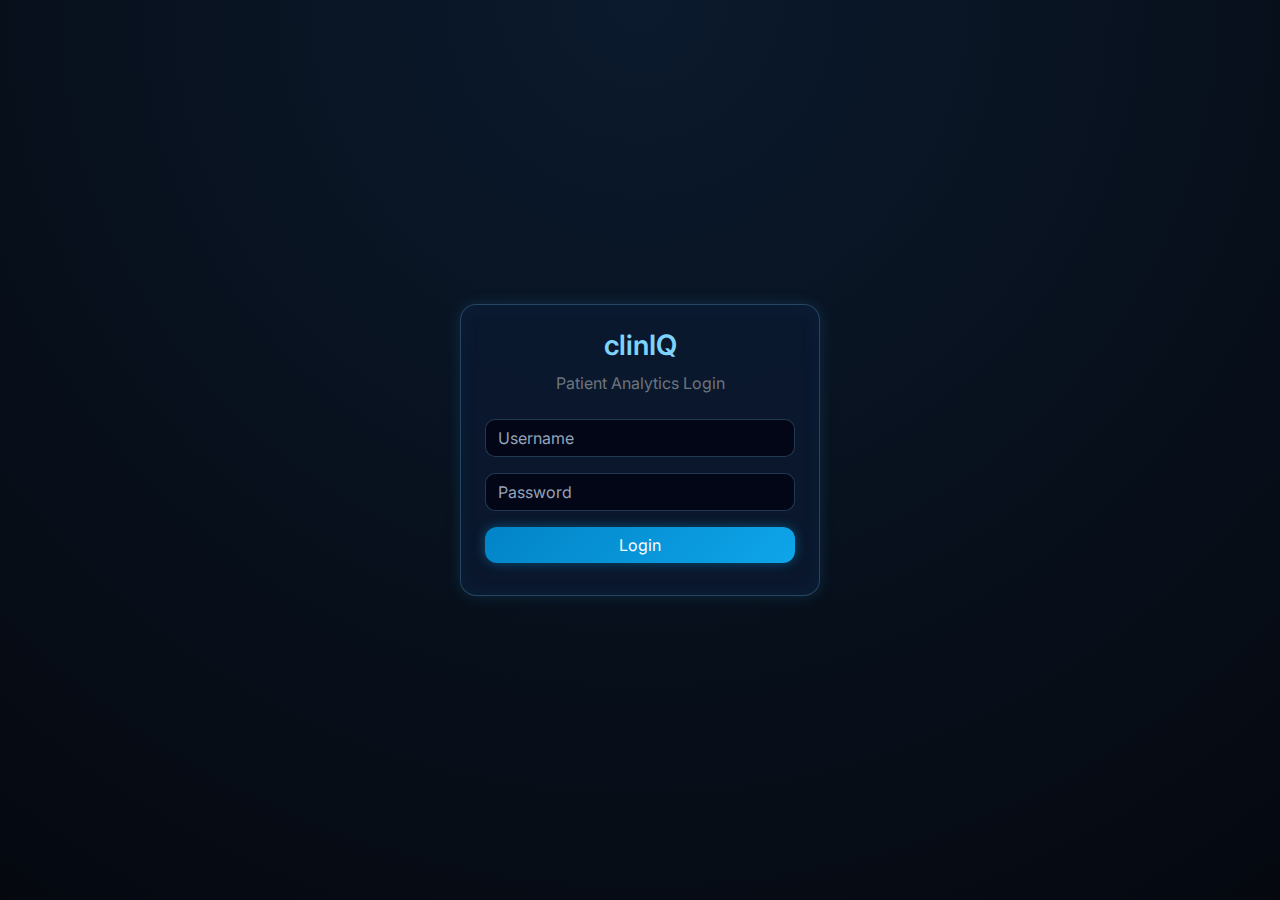
<file: index.html>
<!DOCTYPE html>
<html lang="en">
<head>
  <meta charset="UTF-8">
  <title>clinIQ | Dashboard</title>
  <meta name="viewport" content="width=device-width, initial-scale=1">

  <link href="https://fonts.googleapis.com/css2?family=Inter:wght@400;500;600&display=swap" rel="stylesheet">
  <link href="https://cdn.jsdelivr.net/npm/bootstrap@5.3.2/dist/css/bootstrap.min.css" rel="stylesheet">
  <link rel="stylesheet" href="dark-theme.css">
</head>

<body>
<script>
if (!sessionStorage.getItem("loggedIn")) {
  window.location.replace("login.html");
}
</script>

<div class="container my-5">

  <div class="d-flex justify-content-between mb-5">
    <h1>clinIQ</h1>
    <button class="btn btn-outline-danger btn-sm" onclick="logout()">Logout</button>
  </div>

  <div class="row g-4">

    <div class="col-md-4">
      <a href="basic-medical-info.html" class="text-decoration-none">
        <div class="card p-4 text-center">
          <h4>Basic Medical Info</h4>
          <p class="text-secondary mt-2">Vitals & conditions</p>
        </div>
      </a>
    </div>

    <div class="col-md-4">
      <a href="clinical-timeline.html" class="text-decoration-none">
        <div class="card p-4 text-center">
          <h4>Clinical Timeline</h4>
          <p class="text-secondary mt-2">Visits & diagnosis</p>
        </div>
      </a>
    </div>

    <div class="col-md-4">
      <a href="appointments-admissions.html" class="text-decoration-none">
        <div class="card p-4 text-center">
          <h4>Appointments</h4>
          <p class="text-secondary mt-2">Admissions & schedule</p>
        </div>
      </a>
    </div>

    <div class="col-md-4">
      <a href="operations.html" class="text-decoration-none">
        <div class="card p-4 text-center">
          <h4>Operations</h4>
          <p class="text-secondary mt-2">OT workflow</p>
        </div>
      </a>
    </div>

    <div class="col-md-4">
  <a href="doctors.html" class="text-decoration-none">
    <div class="card p-4 text-center">
      <h4>Doctors</h4>
      <p class="text-secondary mt-2">Speciality & availability</p>
    </div>
  </a>
</div>

    <div class="col-md-4">
  <a href="nursing-staff.html" class="text-decoration-none">
    <div class="card p-4 text-center">
      <h4>Nursing Staff</h4>
      <p class="text-secondary mt-2">Shifts & duty status</p>
    </div>
  </a>
</div>

    <div class="col-md-4">
  <a href="lab-tests.html" class="text-decoration-none">
    <div class="card p-4 text-center">
      <h4>Lab Tests</h4>
      <p class="text-secondary mt-2">Test status & workflow</p>
    </div>
  </a>
</div>


    <div class="col-md-4">
  <a href="reports.html" class="text-decoration-none">
    <div class="card p-4 text-center">
      <h4>Reports</h4>
      <p class="text-secondary mt-2">Patient medical reports</p>
    </div>
  </a>
</div>


    <div class="col-md-4">
  <a href="lab-technicians.html" class="text-decoration-none">
    <div class="card p-4 text-center">
      <h4>Lab Technicians</h4>
      <p class="text-secondary mt-2">Staff & availability</p>
    </div>
  </a>
</div>




  </div>
</div>

<script>
function logout() {
  sessionStorage.clear();
  window.location.replace("login.html");
}
</script>
</body>
</html>
</file>
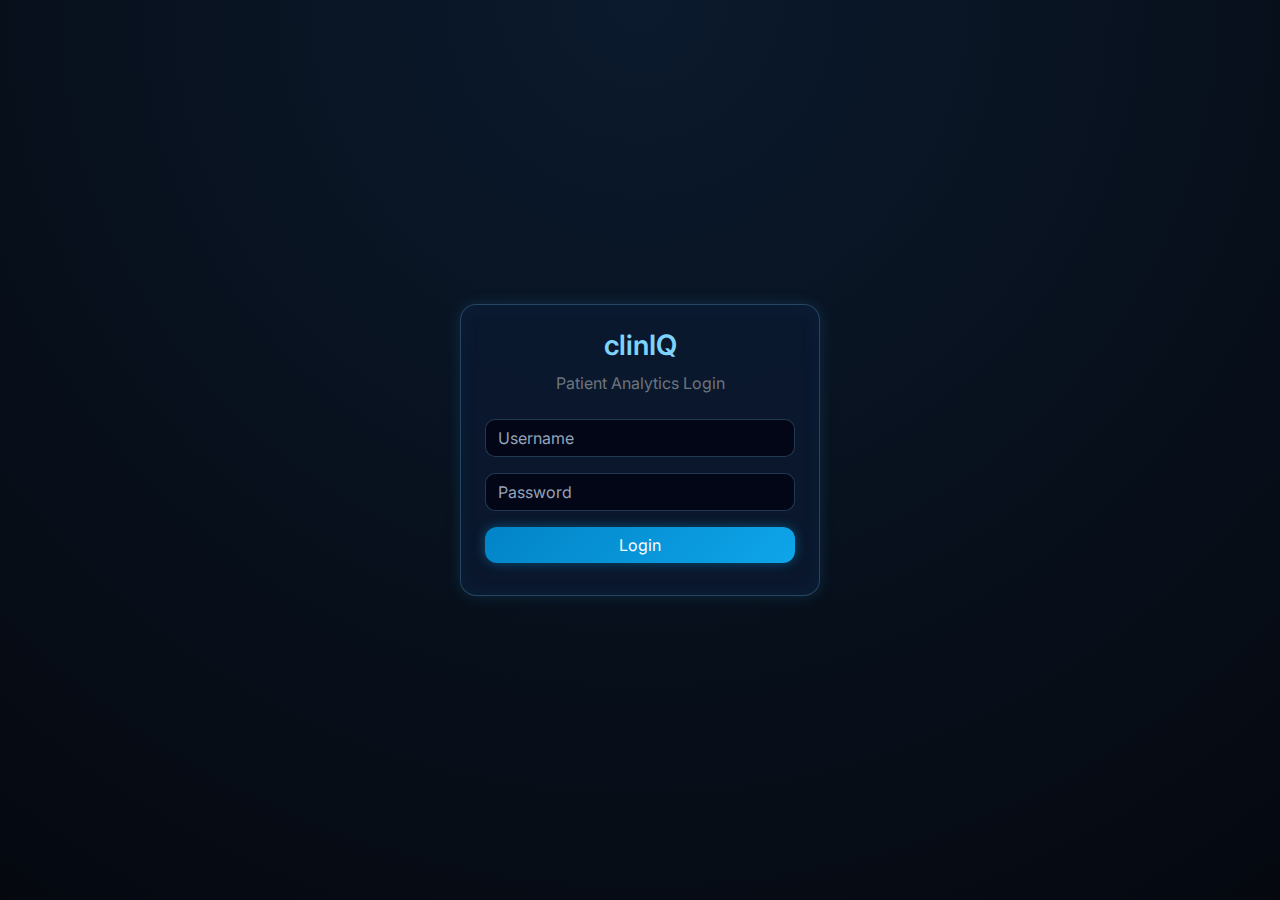
<file: appointments-admissions.html>
<!DOCTYPE html>
<html lang="en">
<head>
  <meta charset="UTF-8">
  <title>Appointments & Admissions</title>
  <meta name="viewport" content="width=device-width, initial-scale=1">

  <link href="https://cdn.jsdelivr.net/npm/bootstrap@5.3.2/dist/css/bootstrap.min.css" rel="stylesheet">
</head>

<body>
<script>
  if (localStorage.getItem("loggedIn") !== "true") {
    window.location.href = "login.html";
  }
</script>

<div class="container my-4">

  <div class="d-flex justify-content-between align-items-center mb-3">
    <h3>Appointments & Admissions</h3>
    <button class="btn btn-outline-danger btn-sm" onclick="logout()">Logout</button>
  </div>

  <input class="form-control mb-2" id="name" placeholder="Patient Name">
  <select class="form-select mb-2" id="type">
    <option>Appointment</option>
    <option>Admitted</option>
  </select>
  <button class="btn btn-primary" onclick="add()">Add</button>

  <ul class="list-group mt-3" id="list"></ul>

</div>

<script>
  let entries = JSON.parse(localStorage.getItem("entries")) || [];

  function add() {
    entries.push({ name: name.value, type: type.value });
    localStorage.setItem("entries", JSON.stringify(entries));
    render();
  }

  function render() {
    list.innerHTML = "";
    entries.forEach(e => {
      list.innerHTML += `<li class="list-group-item">${e.name} (${e.type})</li>`;
    });
  }

  function logout() {
    localStorage.removeItem("loggedIn");
    window.location.href = "login.html";
  }

  render();
</script>

</body>
</html>
</file>
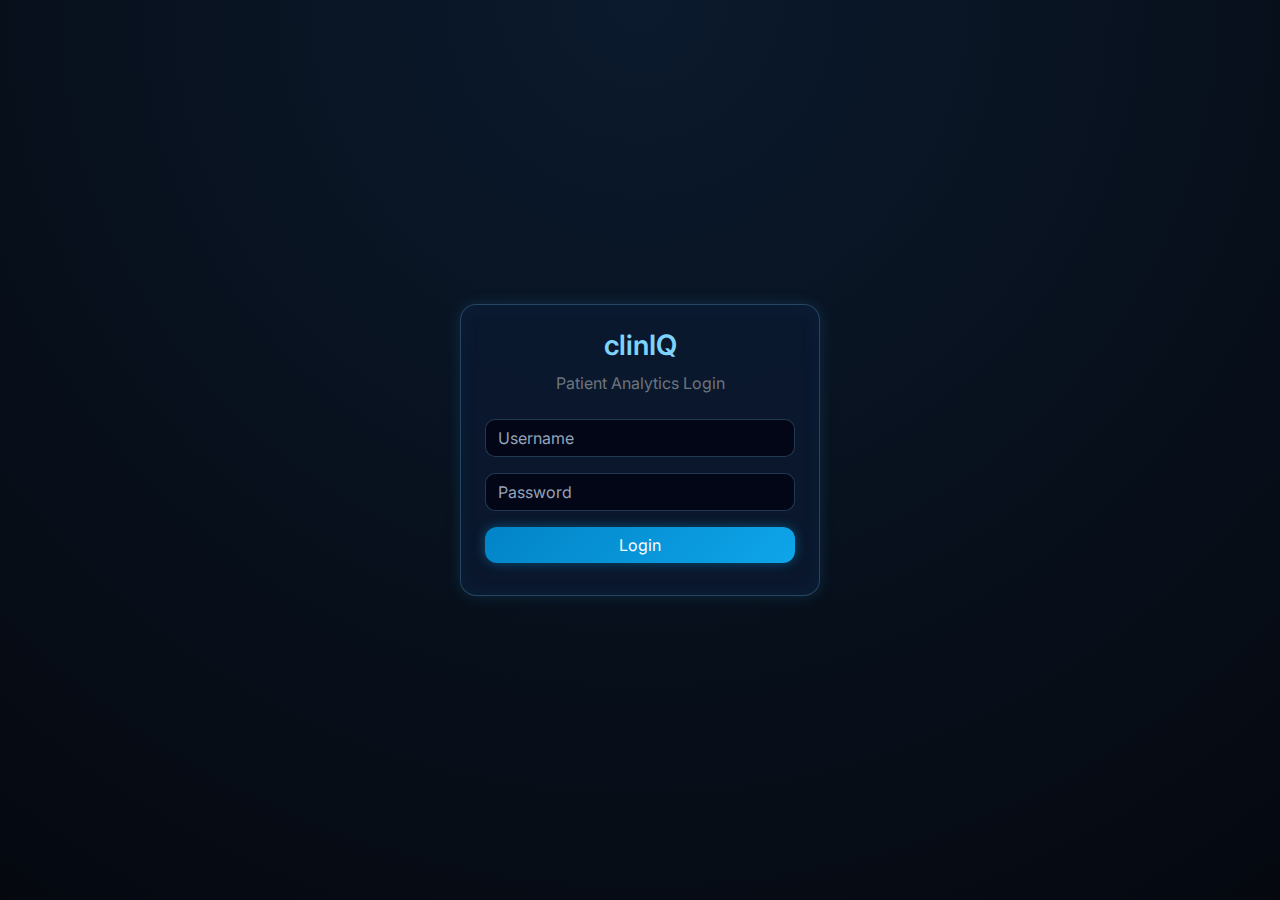
<file: basic-medical-info.html>
<!DOCTYPE html>
<html lang="en">
<head>
  <meta charset="UTF-8">
  <title>clinIQ | Medical Info</title>
  <meta name="viewport" content="width=device-width, initial-scale=1">

  <link href="https://fonts.googleapis.com/css2?family=Inter:wght@400;500;600&display=swap" rel="stylesheet">
  <link href="https://cdn.jsdelivr.net/npm/bootstrap@5.3.2/dist/css/bootstrap.min.css" rel="stylesheet">
  <link rel="stylesheet" href="dark-theme.css">
</head>

<body>
<script>
if (!sessionStorage.getItem("loggedIn")) {
  window.location.replace("login.html");
}
</script>

<div class="container my-5">
  <div class="d-flex justify-content-between mb-4">
    <h3>Basic Medical Information</h3>
    <button class="btn btn-outline-danger btn-sm" onclick="logout()">Logout</button>
  </div>

  <div class="card p-4">
    <input class="form-control mb-3" id="blood" placeholder="Blood Group">
    <textarea class="form-control mb-3" id="allergies" placeholder="Allergies"></textarea>
    <textarea class="form-control mb-3" id="conditions" placeholder="Chronic Conditions"></textarea>
    <button class="btn btn-primary" onclick="save()">Save</button>
    <pre class="mt-4" id="out"></pre>
  </div>
</div>

<script>
function save() {
  const data = {
    blood: blood.value,
    allergies: allergies.value,
    conditions: conditions.value
  };
  out.innerText = JSON.stringify(data, null, 2);
}

function logout() {
  sessionStorage.clear();
  window.location.replace("login.html");
}
</script>
</body>
</html>
</file>
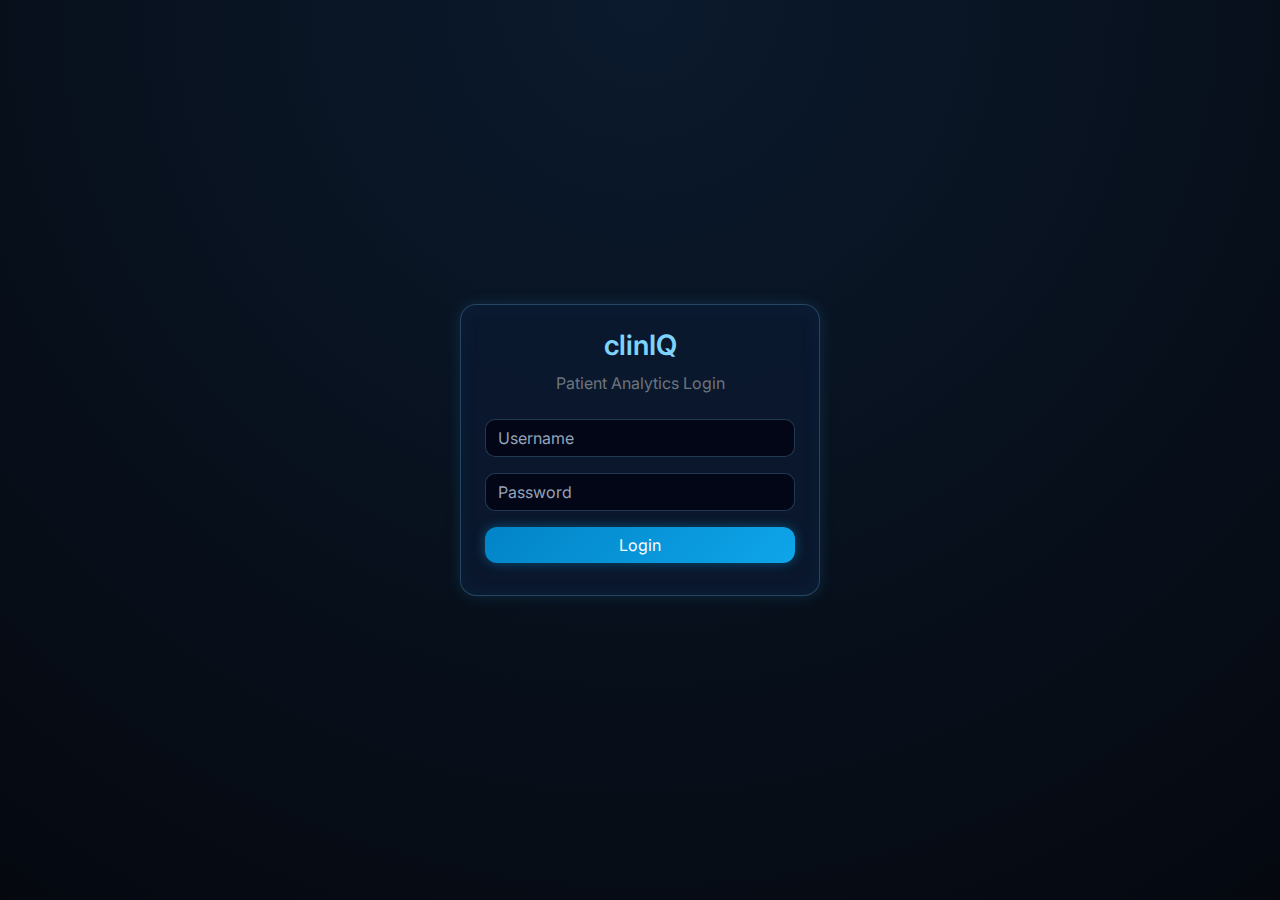
<file: clinical-timeline.html>
<!DOCTYPE html>
<html lang="en">
<head>
  <meta charset="UTF-8">
  <title>clinIQ | Timeline</title>
  <meta name="viewport" content="width=device-width, initial-scale=1">

  <link href="https://fonts.googleapis.com/css2?family=Inter:wght@400;500;600&display=swap" rel="stylesheet">
  <link href="https://cdn.jsdelivr.net/npm/bootstrap@5.3.2/dist/css/bootstrap.min.css" rel="stylesheet">
  <link rel="stylesheet" href="dark-theme.css">
</head>

<body>
<script>
if (localStorage.getItem("loggedIn") !== "true") {
  window.location.href = "login.html";
}
</script>

<div class="container my-5">
  <div class="d-flex justify-content-between mb-4">
    <h3>Clinical Timeline</h3>
    <button class="btn btn-outline-danger btn-sm" onclick="logout()">Logout</button>
  </div>

  <div class="card p-4">
    <input type="date" id="date" class="form-control mb-3">
    <input class="form-control mb-3" id="diagnosis" placeholder="Diagnosis">
    <button class="btn btn-primary" onclick="add()">Add Visit</button>
    <ul class="list-group mt-4" id="list"></ul>
  </div>
</div>

<script>
let visits = JSON.parse(localStorage.getItem("visits")) || [];

function add() {
  visits.push({ date: date.value, diagnosis: diagnosis.value });
  localStorage.setItem("visits", JSON.stringify(visits));
  render();
}

function render() {
  list.innerHTML = "";
  visits.forEach(v => {
    list.innerHTML += `<li class="list-group-item">${v.date} — ${v.diagnosis}</li>`;
  });
}

function logout() {
  localStorage.removeItem("loggedIn");
  window.location.href = "login.html";
}
render();
</script>
</body>
</html>
</file>
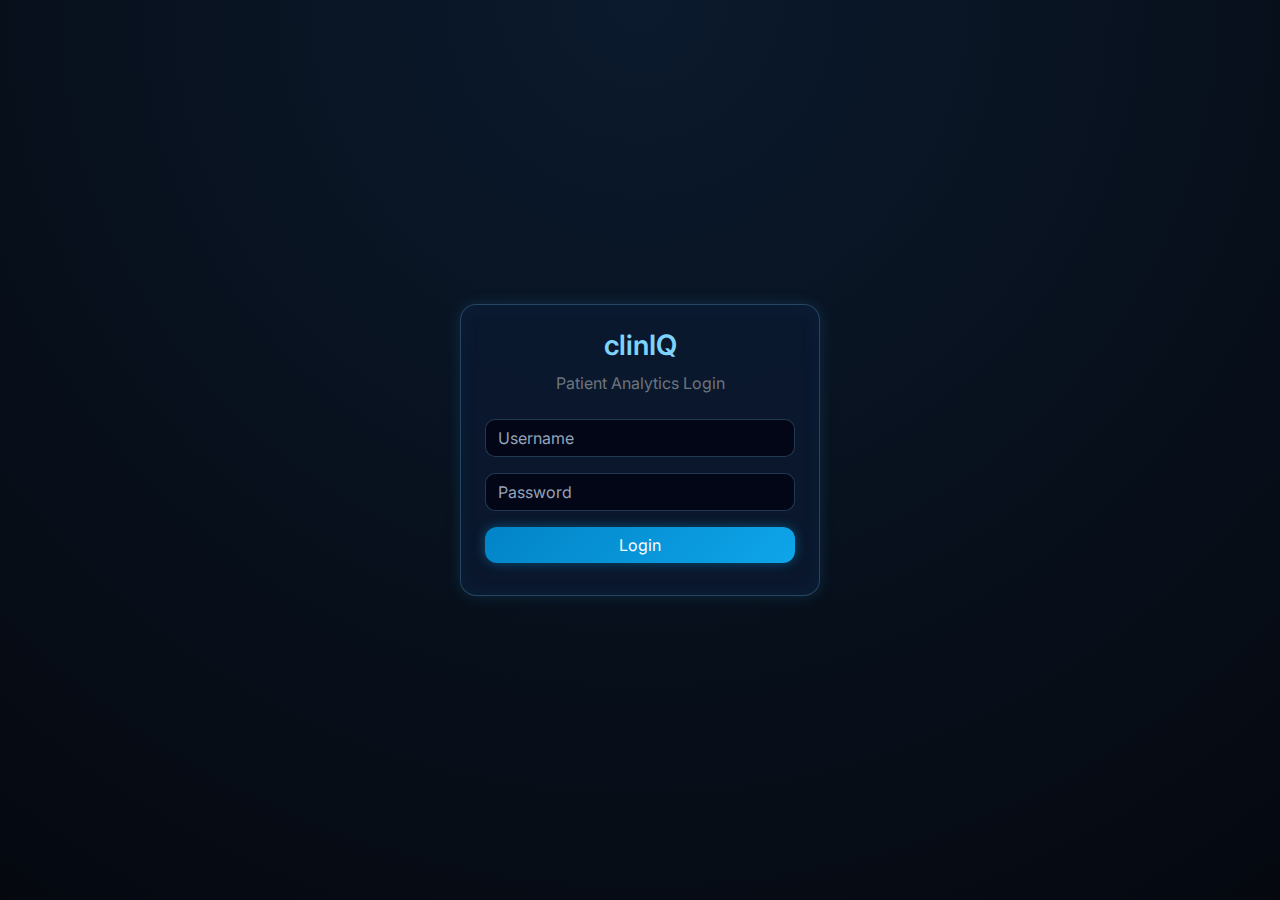
<file: doctors.html>
<!DOCTYPE html>
<html lang="en">
<head>
  <meta charset="UTF-8">
  <title>clinIQ | Doctors</title>
  <meta name="viewport" content="width=device-width, initial-scale=1">

  <link href="https://fonts.googleapis.com/css2?family=Inter:wght@400;500;600&display=swap" rel="stylesheet">
  <link href="https://cdn.jsdelivr.net/npm/bootstrap@5.3.2/dist/css/bootstrap.min.css" rel="stylesheet">
  <link rel="stylesheet" href="dark-theme.css">
</head>

<body>
<script>
if (!sessionStorage.getItem("loggedIn")) {
  window.location.replace("login.html");
}
</script>

<div class="container my-5">

  <div class="d-flex justify-content-between mb-4">
    <h3>Doctors Availability</h3>
    <button class="btn btn-outline-danger btn-sm" onclick="logout()">Logout</button>
  </div>

  <!-- ADD DOCTOR -->
  <div class="card p-4 mb-4">
    <input class="form-control mb-3" id="docName" placeholder="Doctor Name">
    <input class="form-control mb-3" id="speciality" placeholder="Speciality">
    <select class="form-select mb-3" id="availability">
      <option>Available</option>
      <option>In Surgery</option>
      <option>Unavailable</option>
    </select>
    <button class="btn btn-primary" onclick="addDoctor()">Add Doctor</button>
  </div>

  <!-- LIST -->
  <div class="card p-4">
    <ul class="list-group" id="doctorList"></ul>
  </div>

</div>

<script>
let doctors = [];

function addDoctor() {
  doctors.push({
    name: docName.value,
    speciality: speciality.value,
    availability: availability.value
  });
  render();
}

function render() {
  doctorList.innerHTML = "";
  doctors.forEach(d => {
    doctorList.innerHTML += `
      <li class="list-group-item">
        <strong>${d.name}</strong> – ${d.speciality}<br>
        <small class="text-secondary">${d.availability}</small>
      </li>`;
  });
}

function logout() {
  sessionStorage.clear();
  window.location.replace("login.html");
}
</script>

</body>
</html>
</file>
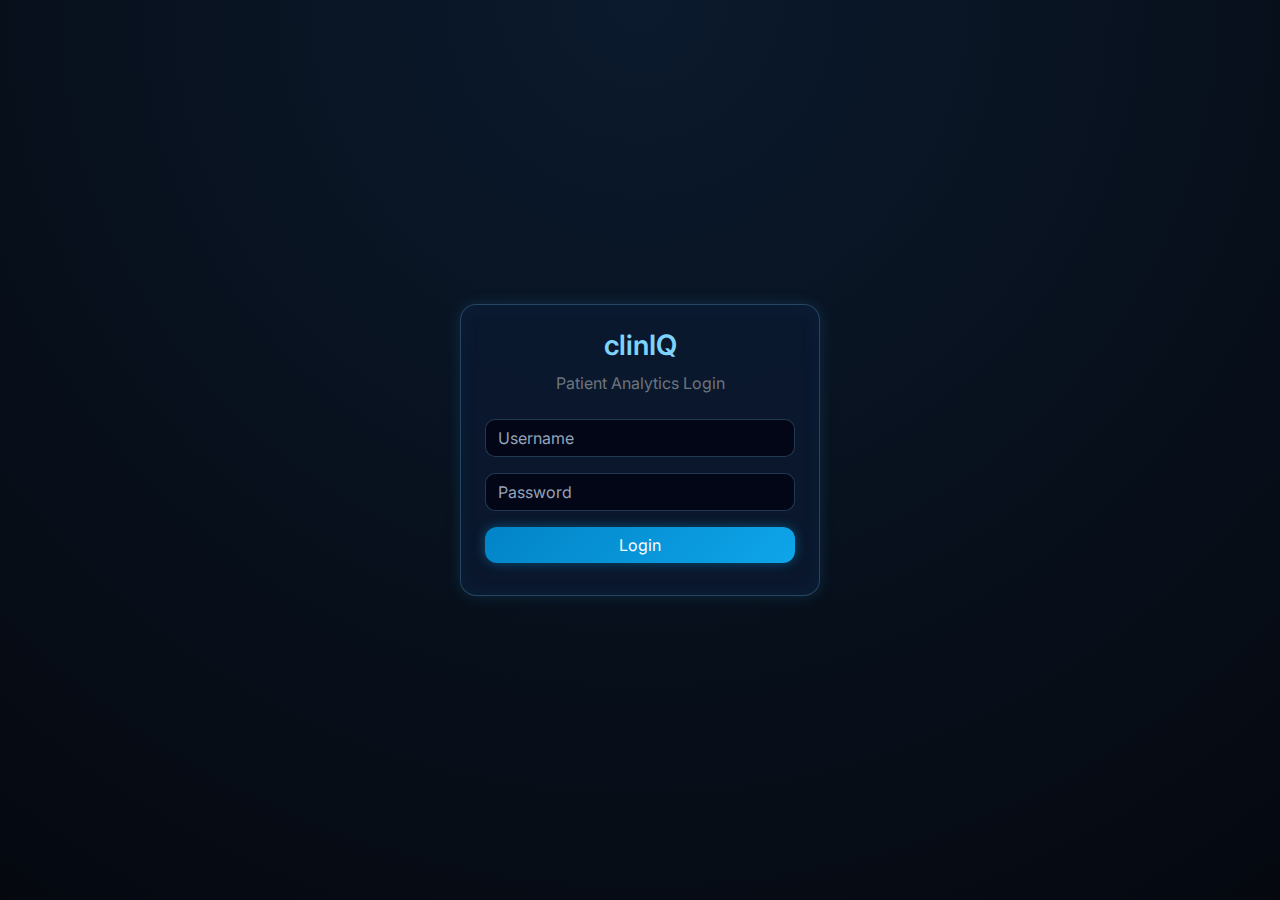
<file: lab-technicians.html>
<!DOCTYPE html>
<html lang="en">
<head>
  <meta charset="UTF-8">
  <title>clinIQ | Lab Technicians</title>
  <meta name="viewport" content="width=device-width, initial-scale=1">

  <link href="https://fonts.googleapis.com/css2?family=Inter:wght@400;500;600&display=swap" rel="stylesheet">
  <link href="https://cdn.jsdelivr.net/npm/bootstrap@5.3.2/dist/css/bootstrap.min.css" rel="stylesheet">
  <link rel="stylesheet" href="dark-theme.css">
</head>

<body>
<script>
if (!sessionStorage.getItem("loggedIn")) {
  window.location.replace("login.html");
}
</script>

<div class="container my-5">
  <div class="d-flex justify-content-between mb-4">
    <h3>Lab Technicians</h3>
    <button class="btn btn-outline-danger btn-sm" onclick="logout()">Logout</button>
  </div>

  <div class="card p-4 mb-4">
    <input class="form-control mb-3" id="techName" placeholder="Technician Name">
    <select class="form-select mb-3" id="shift">
      <option>Day Shift</option>
      <option>Night Shift</option>
      <option>Off Duty</option>
    </select>
    <select class="form-select mb-3" id="availability">
      <option>Available</option>
      <option>Busy</option>
      <option>Unavailable</option>
    </select>
    <button class="btn btn-primary" onclick="addTech()">Add Technician</button>
  </div>

  <div class="card p-4">
    <ul class="list-group" id="techList"></ul>
  </div>
 
  <select class="form-select mb-3" id="technician">
  <option>Select Technician</option>
</select>

</div>

<script>
let tests = [];
let techs = JSON.parse(sessionStorage.getItem("labTechs")) || [];

function populateTechs() {
  techs.forEach(t => {
    technician.innerHTML += `<option>${t.name}</option>`;
  });
}

function addTest() {
  tests.push({
    patient: patient.value,
    test: test.value,
    status: status.value,
    technician: technician.value
  });
  sessionStorage.setItem("labTests", JSON.stringify(tests));
  render();
}

function render() {
  list.innerHTML = "";
  tests.forEach(t => {
    list.innerHTML += `
      <li class="list-group-item">
        <strong>${t.patient}</strong><br>
        <small>${t.test} • ${t.status}</small><br>
        <small class="text-secondary">Tech: ${t.technician}</small>
      </li>`;
  });
  
}

function logout() {
  sessionStorage.clear();
  window.location.replace("login.html");
}
  function addTech() {
  techs.push({
    name: techName.value,
    shift: shift.value,
    availability: availability.value
  });

  // Save updated techs array to sessionStorage
  sessionStorage.setItem("labTechs", JSON.stringify(techs));

  renderTechs();
  populateTechs();
}

function renderTechs() {
  techList.innerHTML = "";
  techs.forEach(t => {
    techList.innerHTML += `
      <li class="list-group-item">
        <strong>${t.name}</strong><br>
        <small class="text-secondary">${t.shift} • ${t.availability}</small>
      </li>`;
  });
}


populateTechs();
</script>

</body>
</html>
</file>
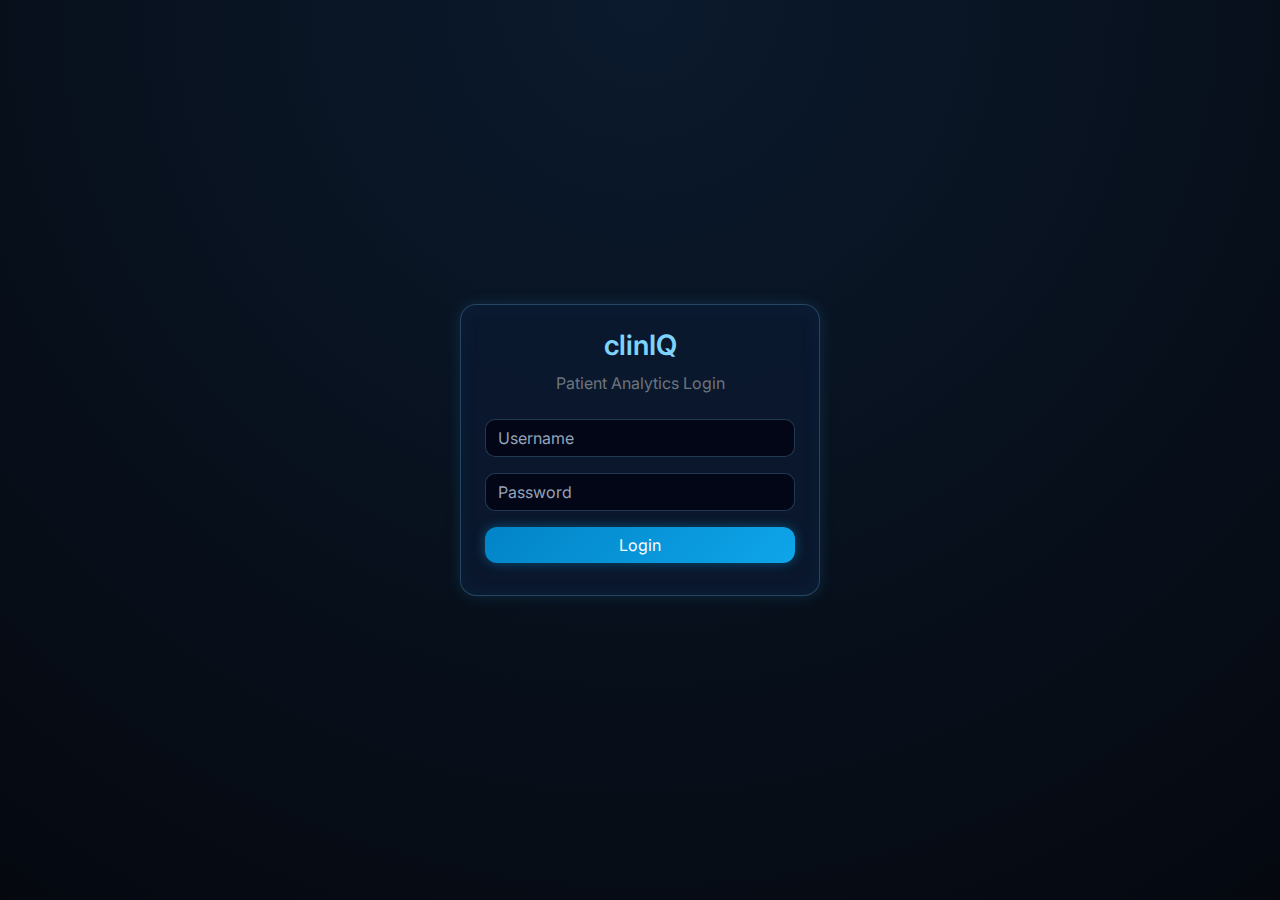
<file: lab-tests.html>
<!DOCTYPE html>
<html lang="en">
<head>
  <meta charset="UTF-8">
  <title>clinIQ | Lab Tests</title>
  <meta name="viewport" content="width=device-width, initial-scale=1">

  <link href="https://fonts.googleapis.com/css2?family=Inter:wght@400;500;600&display=swap" rel="stylesheet">
  <link href="https://cdn.jsdelivr.net/npm/bootstrap@5.3.2/dist/css/bootstrap.min.css" rel="stylesheet">
  <link rel="stylesheet" href="dark-theme.css">
</head>

<body>
<script>
if (!sessionStorage.getItem("loggedIn")) {
  window.location.replace("login.html");
}
</script>

<div class="container my-5">
  <div class="d-flex justify-content-between mb-4">
    <h3>Lab Tests</h3>
    <button class="btn btn-outline-danger btn-sm" onclick="logout()">Logout</button>
  </div>

  <div class="card p-4 mb-4">
    <input class="form-control mb-3" id="patient" placeholder="Patient Name">
    <input class="form-control mb-3" id="test" placeholder="Test Name">
    <select class="form-select mb-3" id="status">
      <option>Scheduled</option>
      <option>Sample Collected</option>
      <option>Completed</option>
    </select>
    <button class="btn btn-primary" onclick="addTest()">Add Test</button>
  </div>

  <div class="card p-4">
    <ul class="list-group" id="list"></ul>
  </div>
</div>

<script>
let tests = [];

function addTest() {
  tests.push({ patient: patient.value, test: test.value, status: status.value });
  render();
}

function render() {
  list.innerHTML = "";
  tests.forEach(t => {
    list.innerHTML += `
      <li class="list-group-item">
        <strong>${t.patient}</strong><br>
        <small class="text-secondary">${t.test} • ${t.status}</small>
      </li>`;
  });
}

function logout() {
  sessionStorage.clear();
  window.location.replace("login.html");
}
</script>
</body>
</html>
</file>
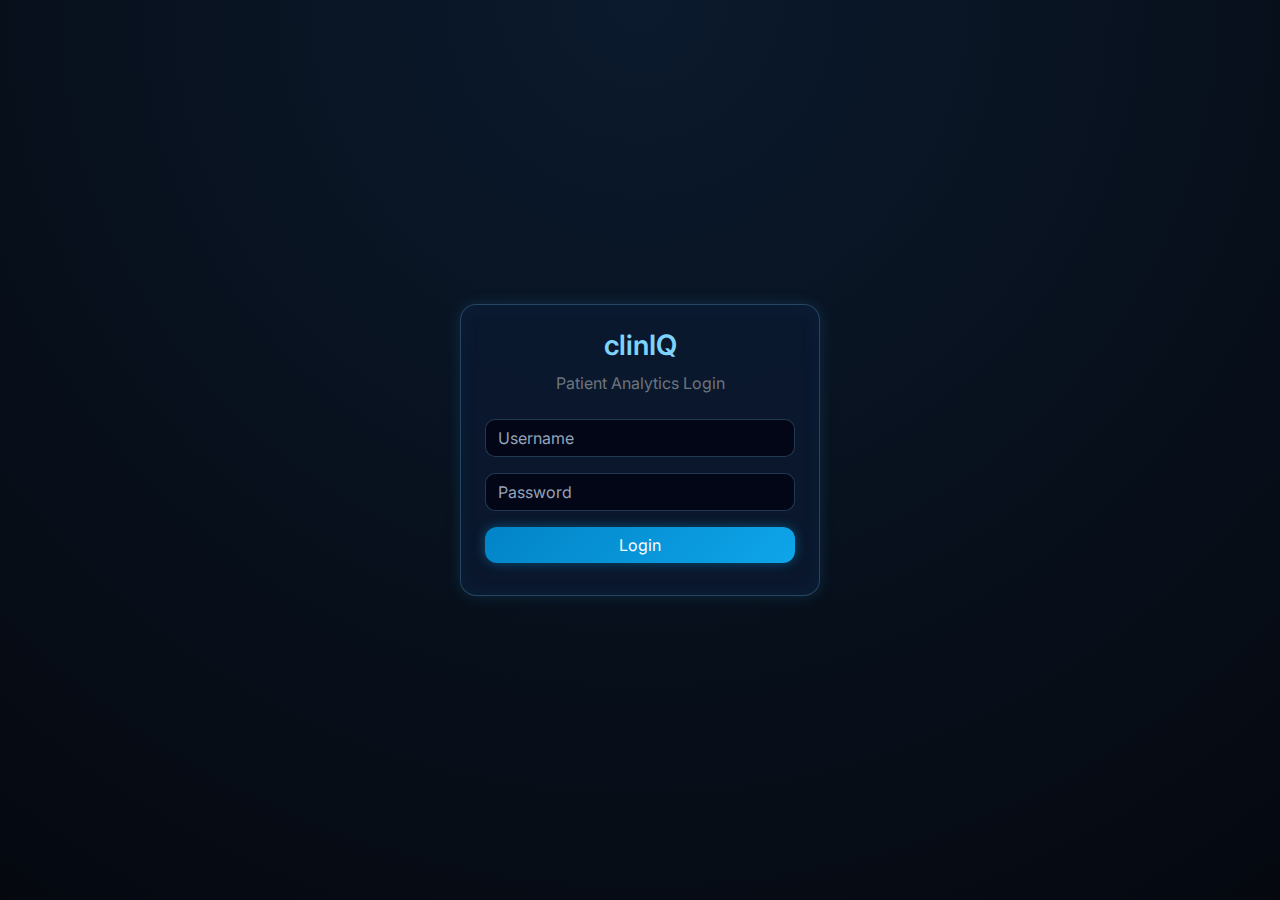
<file: login.html>
<!DOCTYPE html>
<html lang="en">
<head>
  <meta charset="UTF-8">
  <title>clinIQ | Login</title>
  <meta name="viewport" content="width=device-width, initial-scale=1">

  <link href="https://fonts.googleapis.com/css2?family=Inter:wght@400;500;600&display=swap" rel="stylesheet">
  <link href="https://cdn.jsdelivr.net/npm/bootstrap@5.3.2/dist/css/bootstrap.min.css" rel="stylesheet">
  <link rel="stylesheet" href="dark-theme.css">
</head>

<body class="d-flex justify-content-center align-items-center" style="min-height:100vh;">

<div class="card p-4" style="width:360px;">
  <h3 class="text-center">clinIQ</h3>
  <p class="text-center text-secondary mb-4">Patient Analytics Login</p>

  <input id="username" class="form-control mb-3" placeholder="Username">
  <input id="password" type="password" class="form-control mb-3" placeholder="Password">

  <button class="btn btn-primary w-100" onclick="login()">Login</button>
  <div id="error" class="text-danger text-center mt-2"></div>
</div>

<script>
function login() {
  if (username.value === "doctor" && password.value === "1234") {
    sessionStorage.setItem("loggedIn", "1");
    window.location.replace("index.html");
  } else {
    error.innerText = "Invalid credentials";
  }
}
</script>

</body>
</html>
</file>
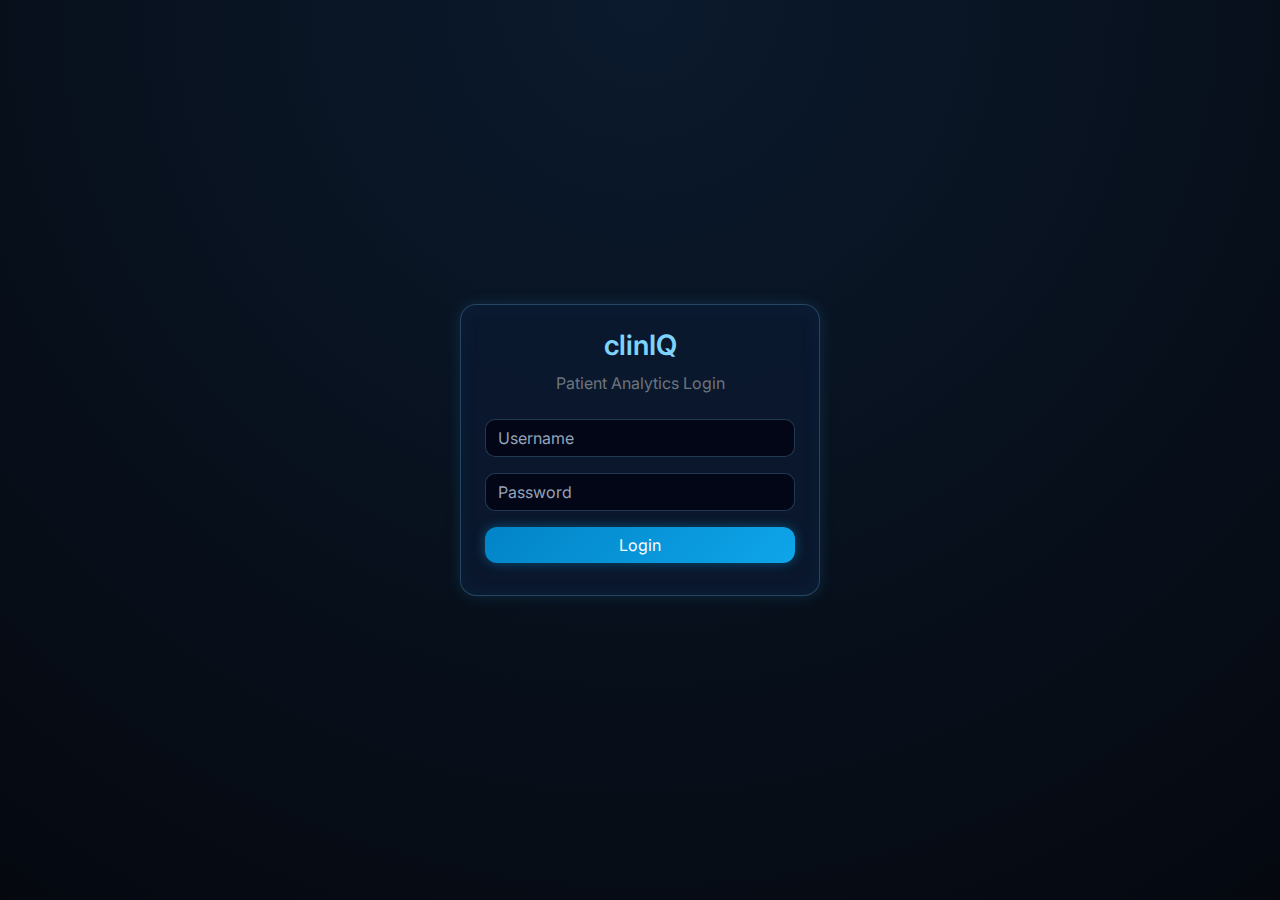
<file: nursing-staff.html>
<!DOCTYPE html>
<html lang="en">
<head>
  <meta charset="UTF-8">
  <title>clinIQ | Nursing Staff</title>
  <meta name="viewport" content="width=device-width, initial-scale=1">

  <link href="https://fonts.googleapis.com/css2?family=Inter:wght@400;500;600&display=swap" rel="stylesheet">
  <link href="https://cdn.jsdelivr.net/npm/bootstrap@5.3.2/dist/css/bootstrap.min.css" rel="stylesheet">
  <link rel="stylesheet" href="dark-theme.css">
</head>

<body>
<script>
if (!sessionStorage.getItem("loggedIn")) {
  window.location.replace("login.html");
}
</script>

<div class="container my-5">

  <div class="d-flex justify-content-between mb-4">
    <h3>Nursing Staff Availability</h3>
    <button class="btn btn-outline-danger btn-sm" onclick="logout()">Logout</button>
  </div>

  <!-- ADD STAFF -->
  <div class="card p-4 mb-4">
    <input class="form-control mb-3" id="nurseName" placeholder="Staff Name">
    <select class="form-select mb-3" id="shift">
      <option>Day Shift</option>
      <option>Night Shift</option>
      <option>Off Duty</option>
    </select>
    <select class="form-select mb-3" id="status">
      <option>Available</option>
      <option>On Duty</option>
      <option>Unavailable</option>
    </select>
    <button class="btn btn-primary" onclick="addNurse()">Add Staff</button>
  </div>

  <!-- LIST -->
  <div class="card p-4">
    <ul class="list-group" id="nurseList"></ul>
  </div>

</div>

<script>
// Load saved nurses from sessionStorage if any
let nurses = JSON.parse(sessionStorage.getItem("nurses")) || [];
render();

function addNurse() {
  nurses.push({
    name: nurseName.value,
    shift: shift.value,
    status: status.value
  });

  // Save updated array to sessionStorage
  sessionStorage.setItem("nurses", JSON.stringify(nurses));

  render();
}

function render() {
  nurseList.innerHTML = "";
  nurses.forEach(n => {
    nurseList.innerHTML += `
      <li class="list-group-item">
        <strong>${n.name}</strong><br>
        <small class="text-secondary">${n.shift} • ${n.status}</small>
      </li>`;
  });
}

function logout() {
  sessionStorage.clear();
  window.location.replace("login.html");
}
</script>

</body>
</html>
</file>
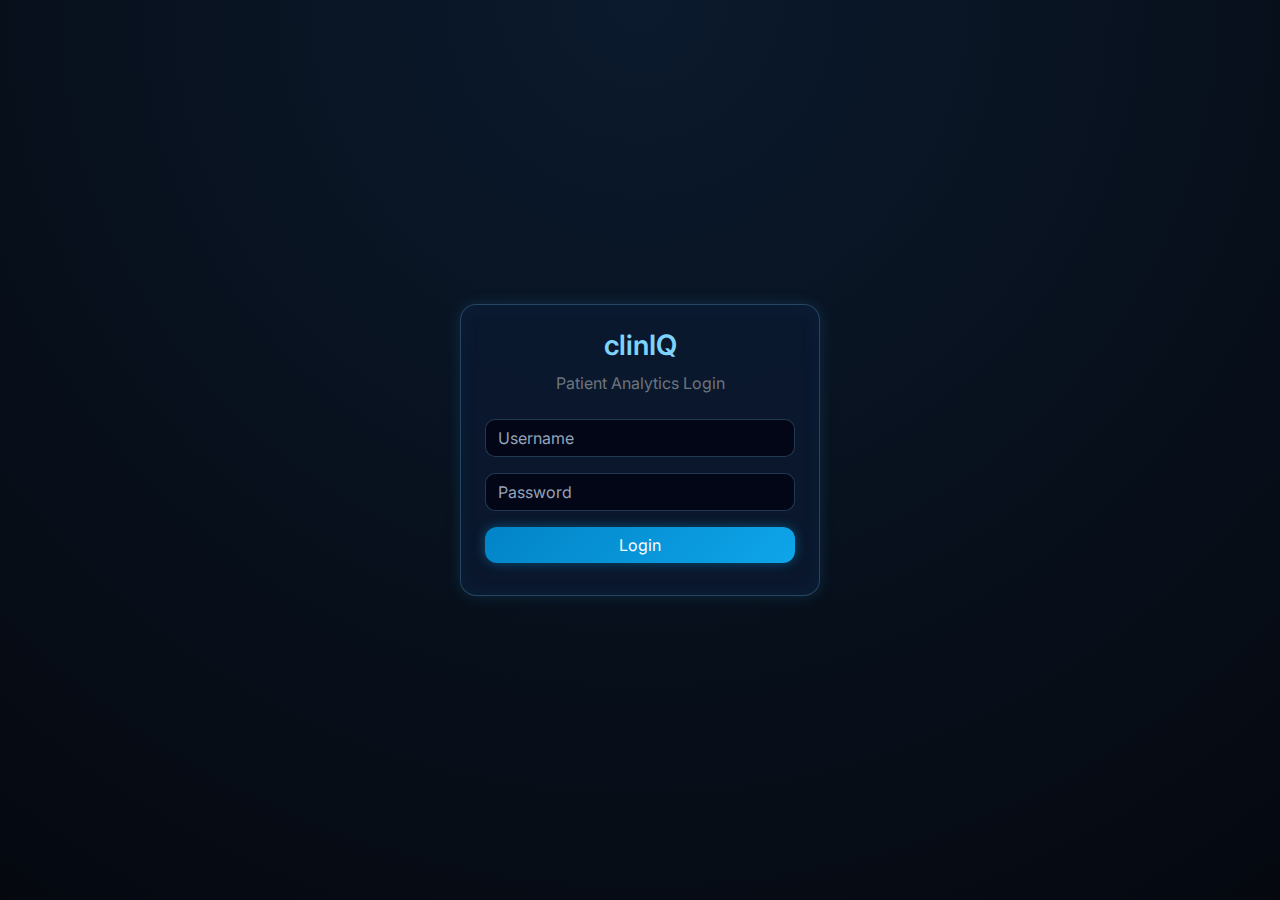
<file: operations.html>
<!DOCTYPE html>
<html lang="en">
<head>
  <meta charset="UTF-8">
  <title>clinIQ | Operations</title>
  <meta name="viewport" content="width=device-width, initial-scale=1">

  <link href="https://fonts.googleapis.com/css2?family=Inter:wght@400;500;600&display=swap" rel="stylesheet">
  <link href="https://cdn.jsdelivr.net/npm/bootstrap@5.3.2/dist/css/bootstrap.min.css" rel="stylesheet">
  <link rel="stylesheet" href="dark-theme.css">
</head>

<body>
<script>
if (!sessionStorage.getItem("loggedIn")) {
  window.location.replace("login.html");
}
</script>

<div class="container my-5">
  <div class="d-flex justify-content-between mb-4">
    <h3>Operations</h3>
    <button class="btn btn-outline-danger btn-sm" onclick="logout()">Logout</button>
  </div>

  <div class="card p-4 mb-4">
    <input class="form-control mb-3" id="patient" placeholder="Patient Name">
    <input class="form-control mb-3" id="procedure" placeholder="Procedure">
    <select class="form-select mb-3" id="status">
      <option>Scheduled</option>
      <option>Ongoing</option>
      <option>Completed</option>
    </select>
    <select class="form-select mb-3" id="doctor">
  <option>Select Doctor</option>
</select>

<select class="form-select mb-3" id="nurse">
  <option>Select Nurse</option>
</select>

    <button class="btn btn-primary" onclick="add()">Add Operation</button>
  </div>

  <div class="row g-4">
    <div class="col-md-4"><div class="card p-3"><h6>Scheduled</h6><ul id="scheduled" class="list-group"></ul></div></div>
    <div class="col-md-4"><div class="card p-3"><h6>Ongoing</h6><ul id="ongoing" class="list-group"></ul></div></div>
    <div class="col-md-4"><div class="card p-3"><h6>Completed</h6><ul id="completed" class="list-group"></ul></div></div>
  </div>
</div>

<script>
let ops = [];
let doctors = JSON.parse(sessionStorage.getItem("doctors")) || [];
let nurses = JSON.parse(sessionStorage.getItem("nurses")) || [];

function populateStaff() {
  doctors.forEach(d => {
    doctor.innerHTML += `<option>${d.name}</option>`;
  });
  nurses.forEach(n => {
    nurse.innerHTML += `<option>${n.name}</option>`;
  });
}

function add() {
  ops.push({
    patient: patient.value,
    procedure: procedure.value,
    status: status.value,
    doctor: doctor.value,
    nurse: nurse.value
  });
  render();
}

function render() {
  scheduled.innerHTML = ongoing.innerHTML = completed.innerHTML = "";
  ops.forEach(o => {
    const li = `
      <li class="list-group-item">
        <strong>${o.patient}</strong><br>
        <small>${o.procedure}</small><br>
        <small class="text-secondary">Dr: ${o.doctor} | Nurse: ${o.nurse}</small>
      </li>`;
    if (o.status === "Scheduled") scheduled.innerHTML += li;
    if (o.status === "Ongoing") ongoing.innerHTML += li;
    if (o.status === "Completed") completed.innerHTML += li;
  });
}

function logout() {
  sessionStorage.clear();
  window.location.replace("login.html");
}

populateStaff();
</script>

</body>
</html>
</file>
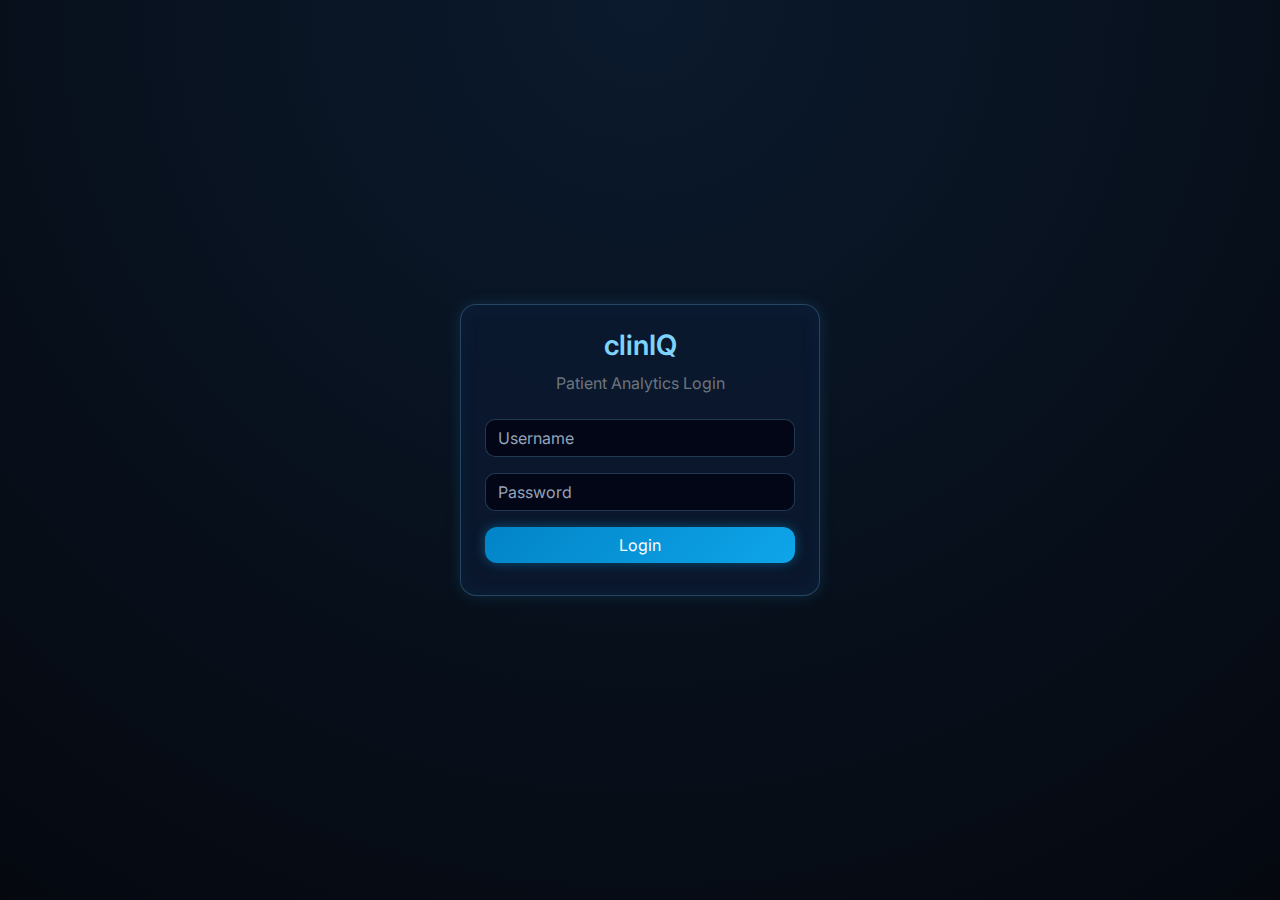
<file: patient-profile-form.html>
<script>
if (!sessionStorage.getItem("loggedIn")) {
  window.location.replace("login.html");
}
</script>


<!DOCTYPE html>
<html lang="en">
<head>
  <meta charset="UTF-8">
  <title>Patient Profile Entry</title>
  <meta name="viewport" content="width=device-width, initial-scale=1">

  <!-- Bootstrap -->
  <link
    href="https://cdn.jsdelivr.net/npm/bootstrap@5.3.2/dist/css/bootstrap.min.css"
    rel="stylesheet"
  >
  <link rel="stylesheet" href="dark-theme.css">


  <style>
    body {
      background-color: #f4f6f8;
    }
    .section-title {
      font-weight: 600;
      margin-bottom: 10px;
    }
  </style>
  <head>
  <meta charset="UTF-8">
  <title>Dashboard</title>
  <meta name="viewport" content="width=device-width, initial-scale=1">

  <!-- Google Font -->
  <link href="https://fonts.googleapis.com/css2?family=Inter:wght@400;500;600&display=swap" rel="stylesheet">

  <!-- Bootstrap -->
  <link href="https://cdn.jsdelivr.net/npm/bootstrap@5.3.2/dist/css/bootstrap.min.css" rel="stylesheet">

  <!-- Dark Theme -->
  <link rel="stylesheet" href="dark-theme.css">
</head>

</head>

<body>
<div class="container my-4">

  <h2 class="mb-4">Patient Profile</h2>

  <!-- BASIC INFO FORM -->
  <div class="card mb-4">
    <div class="card-body">
      <div class="section-title">Basic Information</div>
      <button class="btn btn-outline-danger btn-sm float-end" onclick="logout()">
  Logout
</button>


      <div class="row g-3">
        <div class="col-md-4">
          <label class="form-label">Name</label>
          <input type="text" id="name" class="form-control">
        </div>

        <div class="col-md-2">
          <label class="form-label">Age</label>
          <input type="number" id="age" class="form-control">
        </div>

        <div class="col-md-3">
          <label class="form-label">Gender</label>
          <select id="gender" class="form-select">
            <option value="">Select</option>
            <option>Male</option>
            <option>Female</option>
            <option>Other</option>
          </select>
        </div>

        <div class="col-md-3">
          <label class="form-label">Blood Group</label>
          <input type="text" id="blood" class="form-control">
        </div>
      </div>
    </div>
  </div>

  <!-- MEDICAL HISTORY -->
  <div class="card mb-4">
    <div class="card-body">
      <div class="section-title">Medical History</div>

      <label class="form-label">Existing Conditions (comma separated)</label>
      <input type="text" id="conditions" class="form-control">
    </div>
  </div>

  <!-- MEDICATIONS -->
  <div class="card mb-4">
    <div class="card-body">
      <div class="section-title">Current Medication</div>

      <div class="row g-3">
        <div class="col-md-4">
          <input type="text" id="medName" class="form-control" placeholder="Medicine name">
        </div>
        <div class="col-md-4">
          <input type="text" id="medDose" class="form-control" placeholder="Dosage">
        </div>
        <div class="col-md-4">
          <input type="text" id="medDuration" class="form-control" placeholder="Duration">
        </div>
      </div>
    </div>
  </div>

  <!-- TEST RESULTS -->
  <div class="card mb-4">
    <div class="card-body">
      <div class="section-title">Recent Test Result</div>

      <div class="row g-3">
        <div class="col-md-4">
          <input type="text" id="testName" class="form-control" placeholder="Test name">
        </div>
        <div class="col-md-4">
          <input type="text" id="testValue" class="form-control" placeholder="Value">
        </div>
        <div class="col-md-4">
          <input type="date" id="testDate" class="form-control">
        </div>
      </div>
    </div>
  </div>

  <!-- SUBMIT -->
  <button class="btn btn-primary" onclick="savePatient()">Save Patient Profile</button>

  <!-- DISPLAY SECTION -->
  <div class="card mt-5">
    <div class="card-body">
      <div class="section-title">Saved Patient Data</div>
      <pre id="output" class="bg-light p-3"></pre>
    </div>
  </div>

</div>

<script>
  function savePatient() {
    const patient = {
      name: document.getElementById("name").value,
      age: document.getElementById("age").value,
      gender: document.getElementById("gender").value,
      bloodGroup: document.getElementById("blood").value,
      conditions: document.getElementById("conditions").value.split(",").map(c => c.trim()),
      medication: {
        name: document.getElementById("medName").value,
        dose: document.getElementById("medDose").value,
        duration: document.getElementById("medDuration").value
      },
      test: {
        name: document.getElementById("testName").value,
        value: document.getElementById("testValue").value,
        date: document.getElementById("testDate").value
      }
    };

    document.getElementById("output").innerText =
      JSON.stringify(patient, null, 2);
  }
  <script>
function logout() {
  sessionStorage.clear();
  window.location.replace("login.html");
}
</script>

</script>

</body>
</html>
</file>
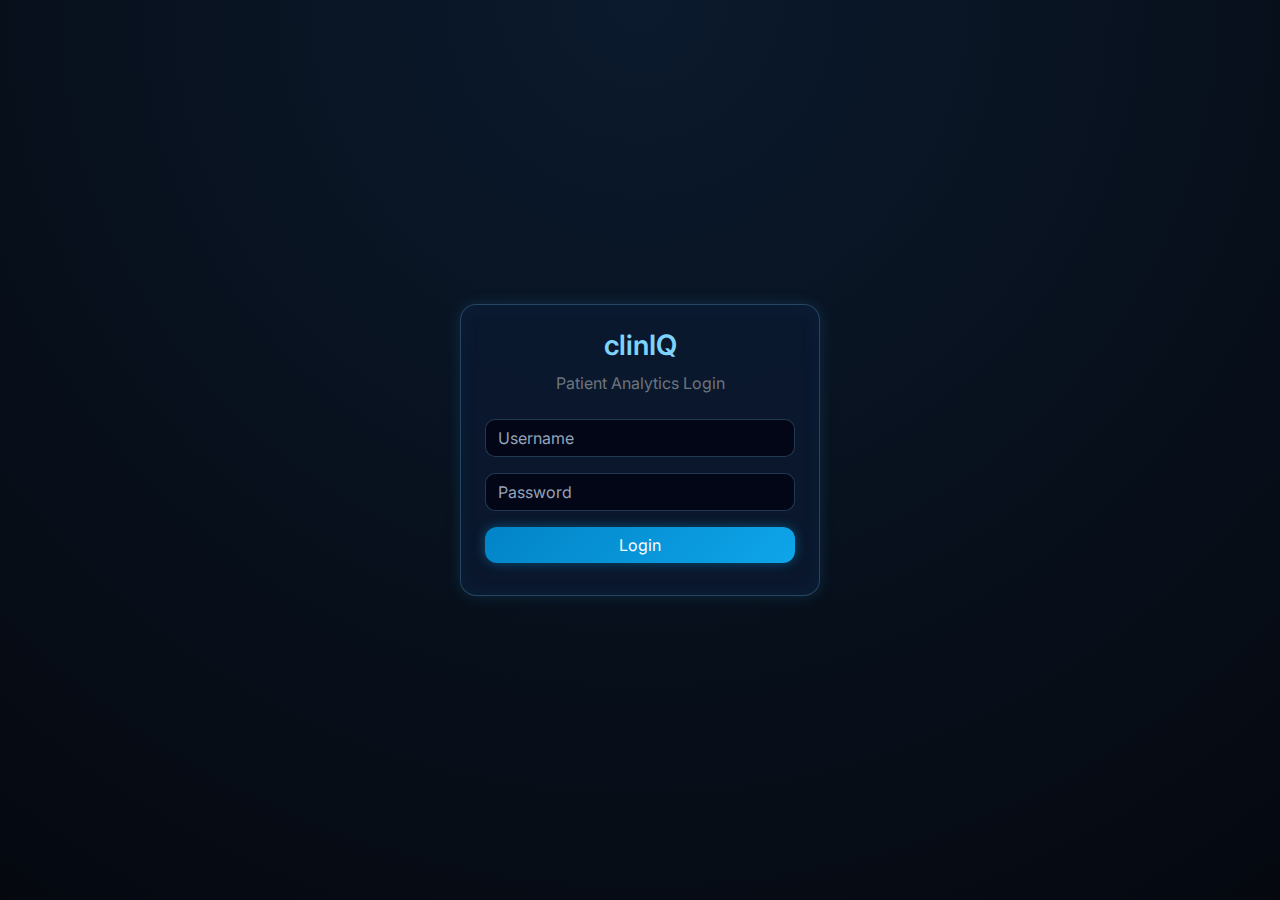
<file: reports.html>
<!DOCTYPE html>
<html lang="en">
<head>
  <meta charset="UTF-8">
  <title>clinIQ | Reports</title>
  <meta name="viewport" content="width=device-width, initial-scale=1">

  <link href="https://fonts.googleapis.com/css2?family=Inter:wght@400;500;600&display=swap" rel="stylesheet">
  <link href="https://cdn.jsdelivr.net/npm/bootstrap@5.3.2/dist/css/bootstrap.min.css" rel="stylesheet">
  <link rel="stylesheet" href="dark-theme.css">
</head>

<body>
<script>
if (!sessionStorage.getItem("loggedIn")) {
  window.location.replace("login.html");
}
</script>

<div class="container my-5">
  <div class="d-flex justify-content-between mb-4">
    <h3>Reports</h3>
    <button class="btn btn-outline-danger btn-sm" onclick="logout()">Logout</button>
  </div>

  <div class="card p-4 mb-4">
    <input class="form-control mb-3" id="patient" placeholder="Patient Name">
    <input class="form-control mb-3" id="report" placeholder="Report Type">
    <input type="date" class="form-control mb-3" id="date">
    <button class="btn btn-primary" onclick="addReport()">Add Report</button>
  </div>

  <div class="card p-4">
    <ul class="list-group" id="reportList"></ul>
  </div>
</div>

  <select class="form-select mb-3" id="linkedTest">
  <option>Select Lab Test</option>
</select>


<script>
let reports = [];
let tests = JSON.parse(sessionStorage.getItem("labTests")) || [];

function populateTests() {
  tests.forEach(t => {
    linkedTest.innerHTML += `<option>${t.patient} – ${t.test}</option>`;
  });
}

function addReport() {
  reports.push({
    patient: patient.value,
    report: report.value,
    date: date.value,
    test: linkedTest.value
  });
  render();
}

  function addTest() {
  tests.push({
    patient: patientName.value,
    test: testName.value
  });

  // Save updated array to sessionStorage
  sessionStorage.setItem("labTests", JSON.stringify(tests));

  populateTests();
}


function render() {
  reportList.innerHTML = "";
  reports.forEach(r => {
    reportList.innerHTML += `
      <li class="list-group-item">
        <strong>${r.patient}</strong><br>
        <small>${r.report} • ${r.date}</small><br>
        <small class="text-secondary">Linked Test: ${r.test}</small>
      </li>`;
  });
}

function logout() {
  sessionStorage.clear();
  window.location.replace("login.html");
}

populateTests();
</script>

</body>
</html>
</file>
<file: dark-theme.css>
/* ====== GLOBAL ====== */
body {
  background: radial-gradient(circle at top, #0b1a2d, #05080f);
  color: #e6f1ff;
  font-family: "Inter", system-ui, sans-serif;
}

/* ====== HEADINGS ====== */
h1, h2, h3, h4 {
  color: #7dd3fc;
  font-weight: 600;
}

/* ====== CARDS ====== */
.card {
  background: rgba(10, 25, 47, 0.85);
  border-radius: 16px;
  border: 1px solid rgba(125, 211, 252, 0.25);
  box-shadow:
    0 0 15px rgba(56, 189, 248, 0.15),
    inset 0 0 20px rgba(2, 132, 199, 0.08);
  transition: transform 0.2s ease, box-shadow 0.2s ease;
}

.card:hover {
  transform: translateY(-4px);
  box-shadow:
    0 0 25px rgba(56, 189, 248, 0.35),
    inset 0 0 25px rgba(2, 132, 199, 0.12);
}

/* ====== INPUTS ====== */
.form-control,
.form-select,
textarea {
  background: #020617;
  border: 1px solid rgba(125, 211, 252, 0.25);
  color: #e6f1ff;
  border-radius: 10px;
}

.form-control::placeholder {
  color: #94a3b8;
}

.form-control:focus,
.form-select:focus {
  background: #020617;
  border-color: #38bdf8;
  box-shadow: 0 0 12px rgba(56, 189, 248, 0.35);
  color: #e6f1ff;
}

/* ====== BUTTONS ====== */
.btn-primary {
  background: linear-gradient(135deg, #0284c7, #0ea5e9);
  border: none;
  border-radius: 12px;
  box-shadow: 0 0 12px rgba(14, 165, 233, 0.4);
}

.btn-primary:hover {
  box-shadow: 0 0 20px rgba(14, 165, 233, 0.7);
}

.btn-outline-danger {
  border-radius: 10px;
}

/* ====== LIST GROUP ====== */
.list-group-item {
  background: rgba(2, 6, 23, 0.9);
  color: #e6f1ff;
  border: 1px solid rgba(125, 211, 252, 0.15);
}

/* ====== LINKS ====== */
a {
  color: #7dd3fc;
}

a:hover {
  color: #38bdf8;
}

/* ====== PRE / JSON OUTPUT ====== */
pre {
  background: #020617;
  color: #7dd3fc;
  border-radius: 12px;
  border: 1px solid rgba(125, 211, 252, 0.25);
}
.section-title {
  color: #38bdf8;
  letter-spacing: 0.5px;
  font-weight: 500;
}
</file>
